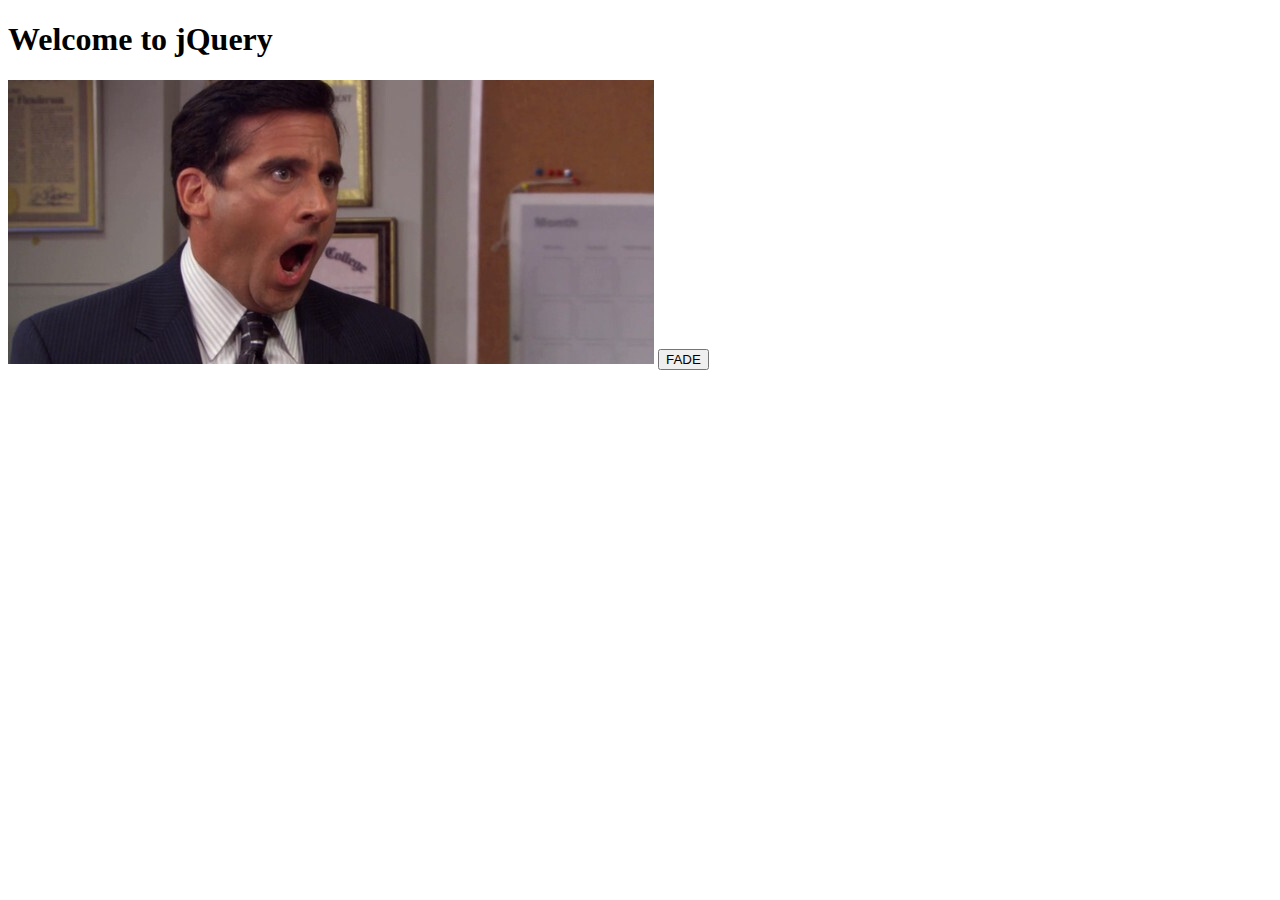
<file: jQuery/index.html>
<!DOCTYPE html>
<html lang="en">
<head>
    <meta charset="UTF-8">
    <meta http-equiv="X-UA-Compatible" content="IE=edge">
    <meta name="viewport" content="width=device-width, initial-scale=1.0">
    <title>Document</title>
    <script src="https://ajax.googleapis.com/ajax/libs/jquery/3.6.1/jquery.min.js"></script>
</head>
<body>
    
    <h1>Welcome to jQuery</h1>
    <img src="img/office.png" alt="JS" id="img1">
    <button onclick="func1()">FADE</button>

    <script src="main.js"></script>
</body>
</html>
</file>
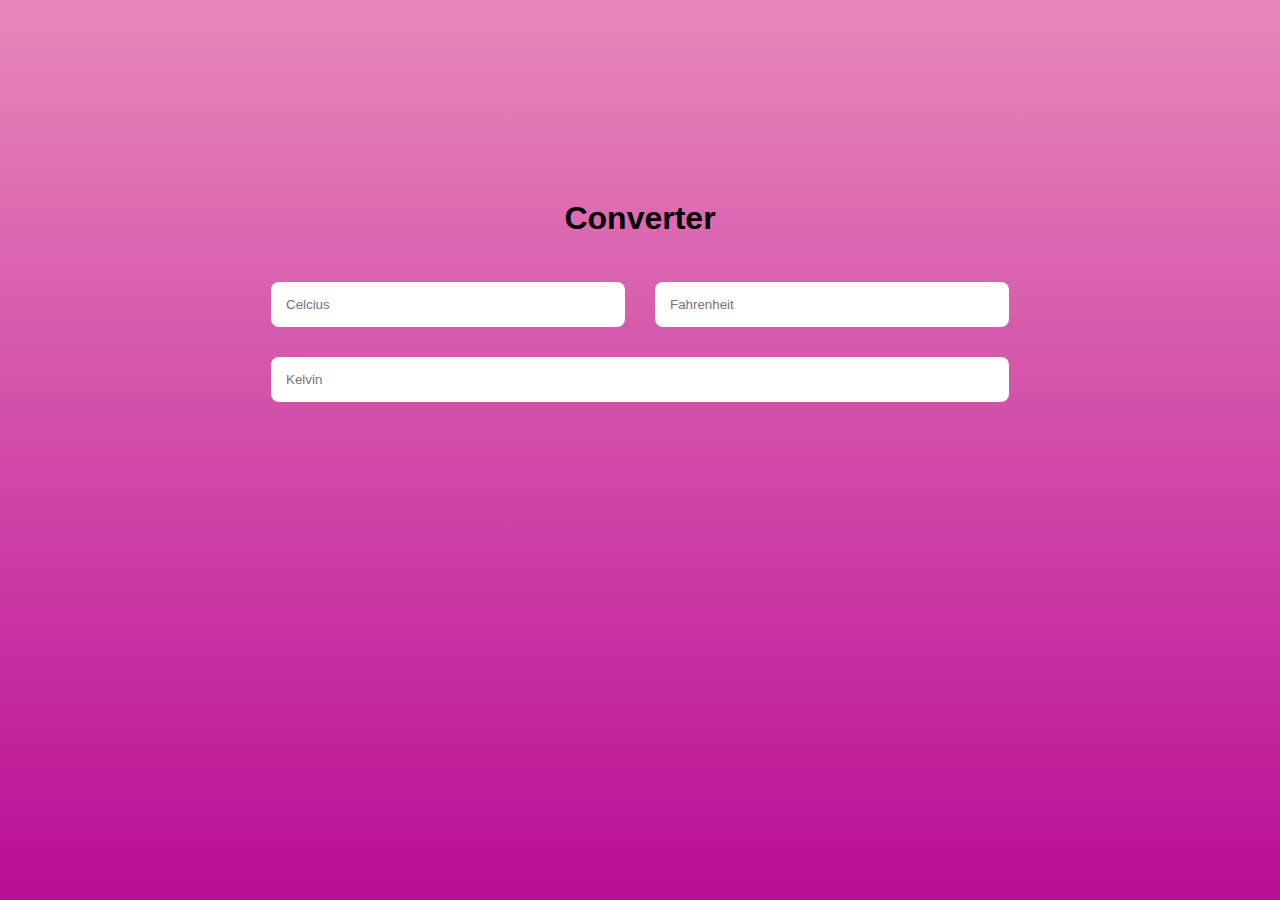
<file: TempConvert/index.html>
<!DOCTYPE html>
<html lang="en">
<head>
    <meta charset="UTF-8">
    <meta http-equiv="X-UA-Compatible" content="IE=edge">
    <meta name="viewport" content="width=device-width, initial-scale=1.0">
    <title>Document</title>
    <link rel="stylesheet" href="main.css">
</head>
<body>
    <main>
        <header>
            <h1>Converter</h1>
        </header>
        <section class="inputs">
            <input type="number" name="celcius" id="celcius" class="input" placeholder="Celcius">
            <input type="number" name="fahrenheit" id="fahrenheit" class="input" placeholder="Fahrenheit">
            <input type="number" name="kelvin" id="kelvin" class="input" placeholder="Kelvin">
        </section>
    </main>
    <script src="main.js"></script>
</body>
</html>
</file>
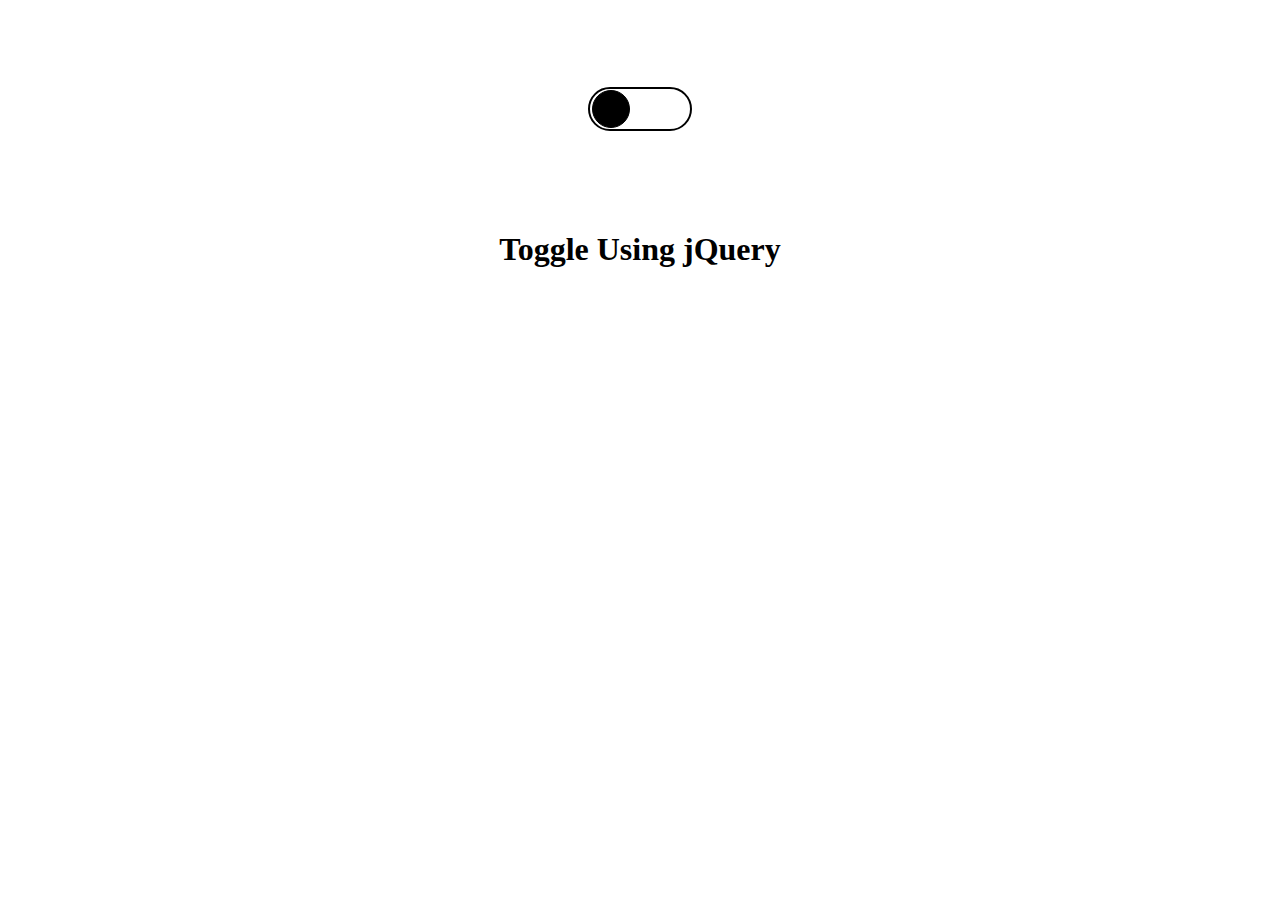
<file: TogglejQuery/index.html>
<!DOCTYPE html>
<html lang="en">
<head>
    <meta charset="UTF-8">
    <meta http-equiv="X-UA-Compatible" content="IE=edge">
    <meta name="viewport" content="width=device-width, initial-scale=1.0">
    <title>Document</title>
    <script src="https://ajax.googleapis.com/ajax/libs/jquery/3.6.1/jquery.min.js"></script>
    <link rel="stylesheet" href="style.css">
</head>
<body>
    <div id="container">
        <div class="button-container-1">
            <div class="button-1"></div>
        </div>
        <h1>Toggle Using jQuery</h1>
    </div>
    

    <script src="main.js"></script>
</body>
</html>
</file>
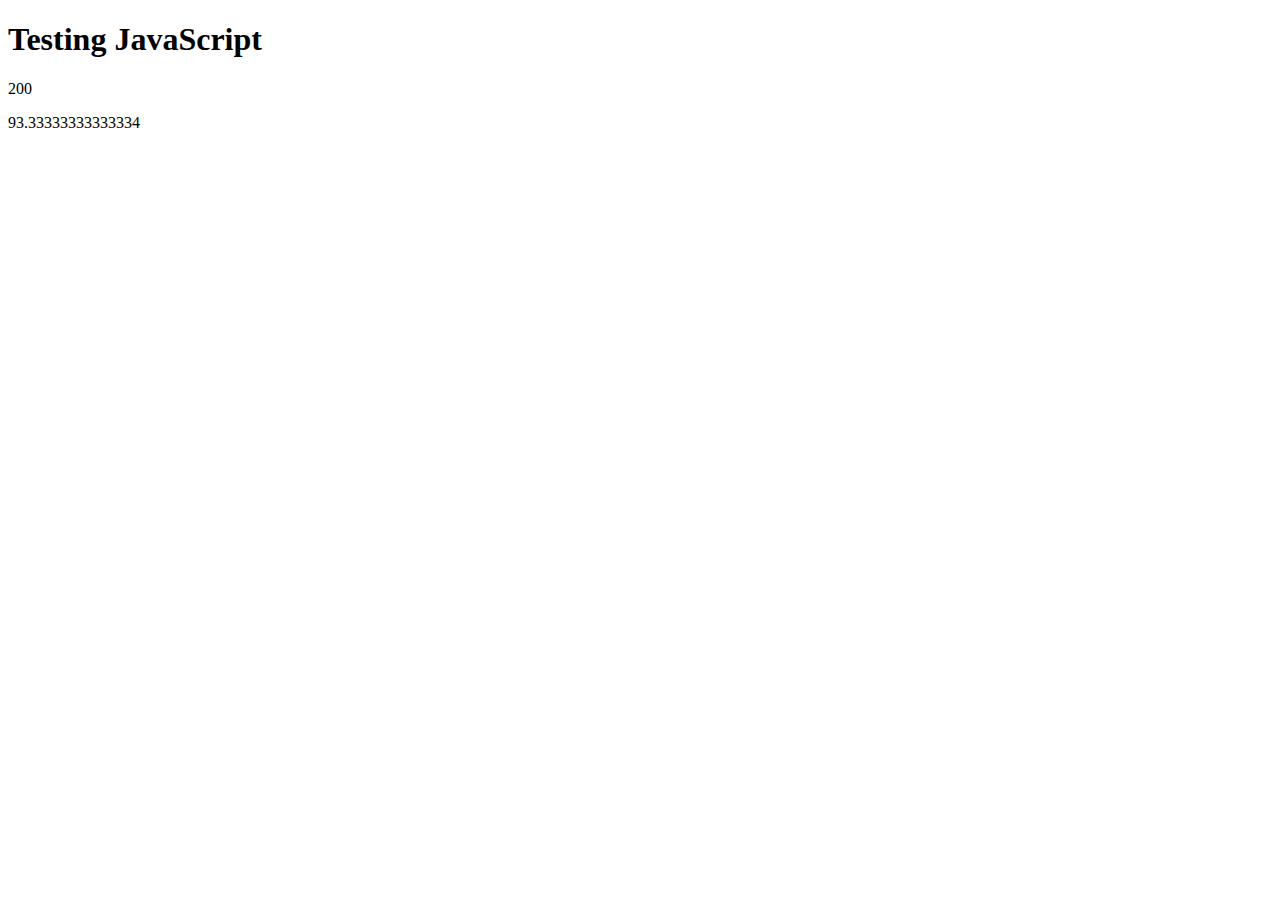
<file: jsTesting.html>
<!DOCTYPE html>
<html lang="en">
<head>
    <meta charset="UTF-8">
    <meta http-equiv="X-UA-Compatible" content="IE=edge">
    <meta name="viewport" content="width=device-width, initial-scale=1.0">
    <title>Document</title>
</head>
<body>
    
    <h1>Testing JavaScript</h1>

    <p id="p1">200</p>
    <p id="p2"></p>
    <p id="p3"></p>

    <script src="functions.js"></script>

</body>
</html>
</file>
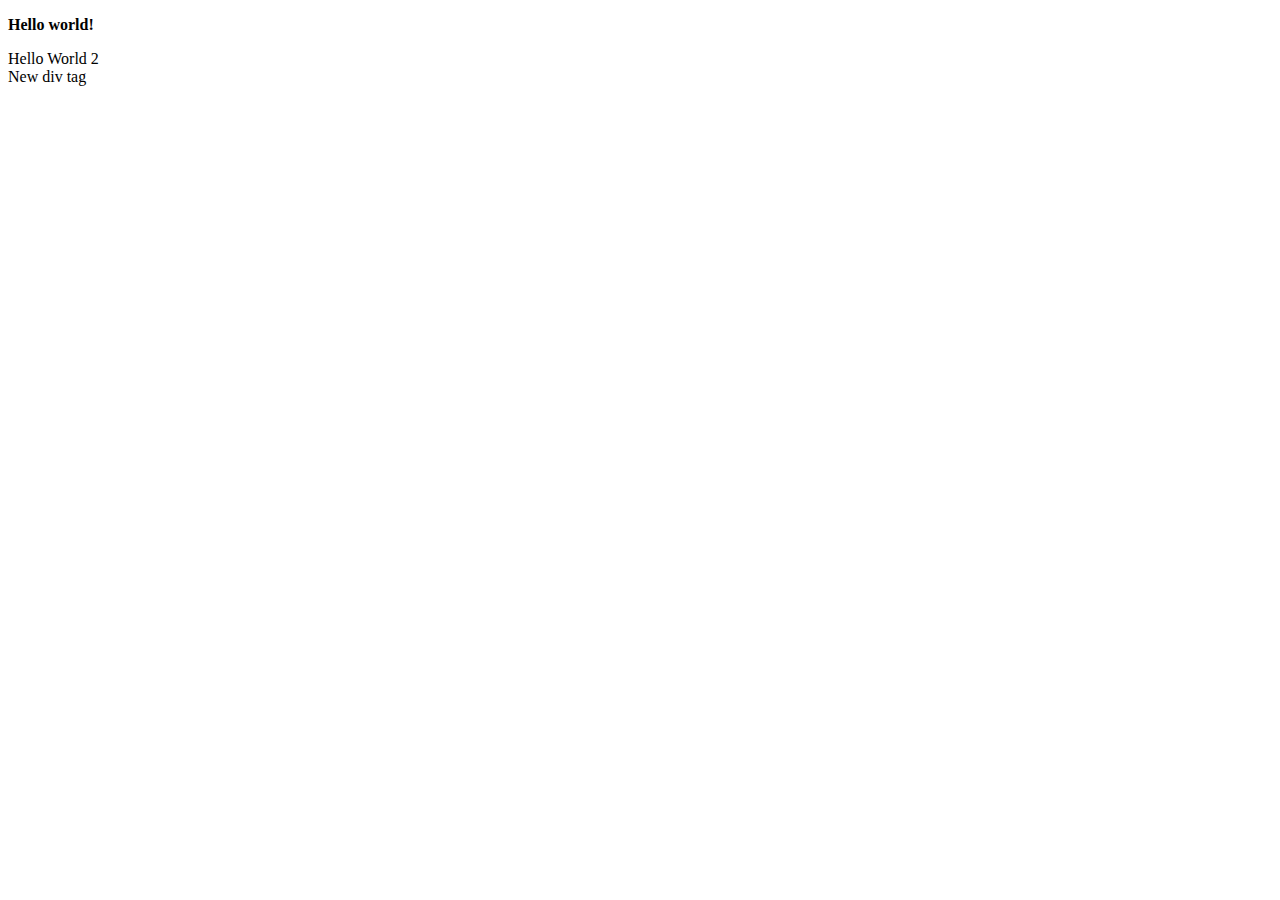
<file: Basics/test.html>
<!DOCTYPE html>
<html lang="en">
<head>
    <meta charset="UTF-8">
    <meta http-equiv="X-UA-Compatible" content="IE=edge">
    <meta name="viewport" content="width=device-width, initial-scale=1.0">
    <title>Document</title>
</head>
<body>
    
    <p id="p1"></p>

    <script src="dom.js"></script>
</body>
</html>
</file>
<file: TempConvert/main.css>
* {
    margin: 0;
    padding: 0;
    font-family: sans-serif;
}

main {
    width: 100%;
    height: 100vh;
    background-image: linear-gradient(to bottom, #e888ba, #b90d96);
}

header {
    display: flex;
    justify-content: center;
    padding-top: 200px;
}

h1 {
    margin-bottom: 30px;
}

.inputs {
    display: flex;
    flex-wrap: wrap;
    justify-content: center;
    align-items: center;
    max-width: 768px;
    margin: 0 auto;
}

.input {
    flex: 1 1 40%;
    margin: 15px;
    appearance: none;
    background: none;
    background-color: #FFF;
    border-radius: 8px;
    padding: 15px;
    border: none;
    outline: none;
    transition: 0.4s;
}

.input:focus {
    box-shadow: 0px 0px 6px 1px rgba(0, 0, 0, 0.2);
}
</file>
<file: TogglejQuery/style.css>
#container{
    position: relative;
    /* border: 1px solid black; */
    height: 40vh;
    display: flex;
    justify-content: space-evenly;
    align-items: center;
    flex-direction: column;
    /* transition: 0.3s; */
}
.button-container-1{
    position: relative;
    border: 2px solid black;
    height:40px;
    width:100px;
    border-radius: 25px;
    cursor: pointer;
    transition: 0.3s;
}
.button-1{
    position: relative;
    border: 1px solid black;
    background-color: black;
    height:36px;
    width: 36px;
    border-radius: 50%;
    top: 1px;
    left: 2px;
    transition: 1s;
}
.text{
    color:rgb(240, 231, 220);
    transition: 1s;
}
.button{
    background-color: rgb(240, 231, 220);
    left: 60px;
    transition: 1s;
}
.button-container{
    border: 8px solid rgb(240, 231, 220);
    transition: 1s;
}
body{
    transition: 1s;;
}
.body-color{
    background-color: rgb(185, 56, 56);
    transition: 1s;
}
</file>
